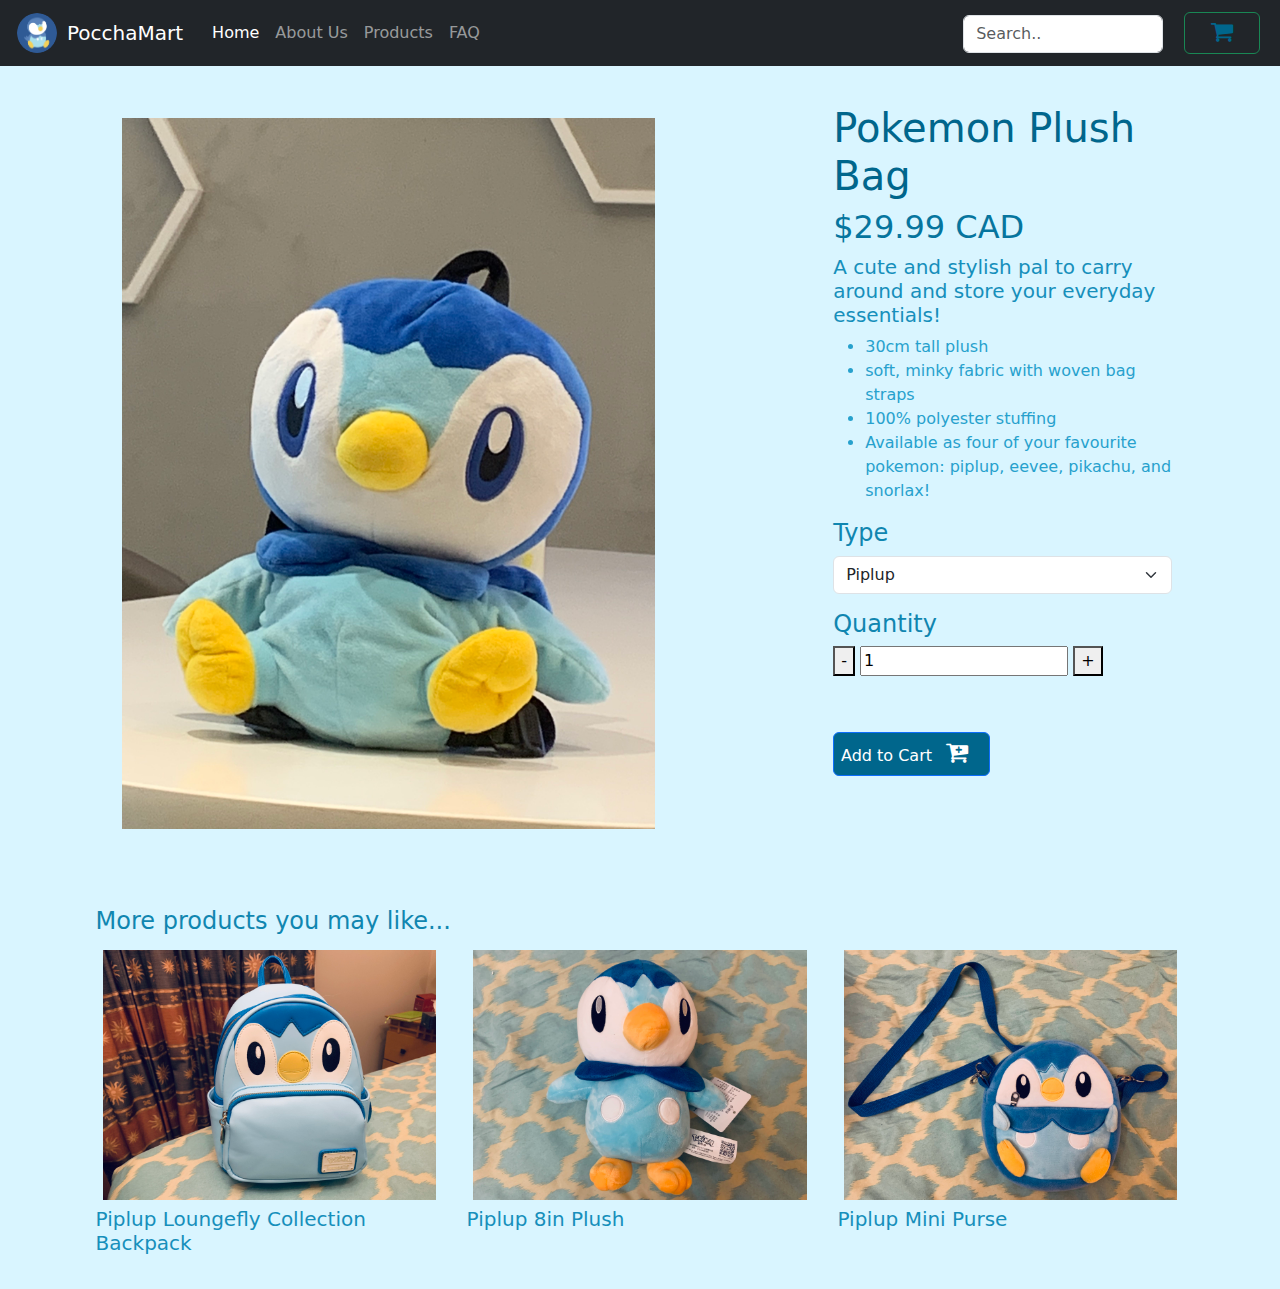
<file: index.html>
<!-- ITEC 3020 Assignment One -->
<!-- Name: Michelle Doky -->
<!-- Student Number: 217323395 -->

<!DOCTYPE html>
<html>
<head>

  <!-- Bootstrap CSS -->
  <link href="https://cdn.jsdelivr.net/npm/bootstrap@5.3.2/dist/css/bootstrap.min.css" rel="stylesheet">

  <!-- Bootstrap Javascript -->
  <script src="https://cdn.jsdelivr.net/npm/bootstrap@5.3.2/dist/js/bootstrap.bundle.min.js"></script>

  <!-- CSS Logos and Images (Awesome CSS) -->
  <link rel="stylesheet" href="https://cdnjs.cloudflare.com/ajax/libs/font-awesome/4.7.0/css/font-awesome.min.css">

<title>PocchaMart</title>

<style>
</style>

</head>


<body>

  <!-- NAVIGATION BAR -->

  <nav class="navbar navbar-expand-lg bg-dark navbar-dark" id="Navigation Bar">

    <div class="container-fluid">
      <!-- Links -->
      <img src="logo.png" alt="Avatar Logo" style="width:50px;padding:5px;" class="rounded-pill">
      <a class="navbar-brand" align="left" href="#" style="padding:5px;"> PocchaMart </a>
      <div class="collapse navbar-collapse">
      <ul class="navbar-nav">
        <li class="nav-item">
          <a class="nav-link active" href="#">Home</a>
        </li>
        <li class="nav-item">
          <a class="nav-link" href="#">About Us</a>
        </li>
        <li class="nav-item">
          <a class="nav-link" href="#">Products</a>
        </li>
        <li class="nav-item">
          <a class="nav-link" href="#">FAQ</a>
        </li>
      </ul>
      </div>


      <!--- Search bar and cart-->

      <div class="d-flex" style="padding-top:1px;">
              <div style="padding-right: 1vw;">
                <div class="dropdown">
                  <input type="text" class="form-control me-2" placeholder="Search.." style="width:200px;">
                  <div class="dropdown-content" style="z-index: 4;">
                  </div>
              </div>
            </div>
      </div>
      <button class="btn btn-outline-success me-2" ><i style="font-size:24px; width: 50px; color:#00668C;" alt="View Cart" class="fa">&#xf07a;</i></button>


  </nav>

<!-- MAIN PRODCUT CONTENT AND INFORMATION -->

  <div class="container" id="Content" style="padding:3%;">
    <div class="row">
      <div class="col-lg-8">
        <img src="piplup_bag.jpg" alt="Product Image - Piplup Plush Bag" style="width:80%;padding:2%">
      </div>
      <div class="col-lg-4">
        <!--Product Description START -->
        <div>
          <h1> Pokemon Plush Bag </h1>
          <h2> $29.99 CAD </h2>
          <h5> A cute and stylish pal to carry around and store your everyday essentials! </h5>
          <ul>
            <li> 30cm tall plush </li>
            <li> soft, minky fabric with woven bag straps </li>
            <li> 100% polyester stuffing </li>
            <li> Available as four of your favourite pokemon: piplup, eevee, pikachu, and snorlax! </li>
          </ul>
        </div>
        <!--Product Description END-->

        <form action="/action_page.php">

          <div class="mb-3 mt-3">
            <h4>Type</h4>
            <select class="form-select">
              <option>Piplup</option>
              <option>Eevee</option>
              <option>Pikachu</option>
              <option>Snorlax</option>
            </select>
          </div>
          <div class="mb-3">
            <div>
                 <label for="quantity"> <h4>Quantity</h4></label>
                 <div class="quantity-controls">
                     <button type="button" class="qty-minus alt-focus" aria-label="Reduce item quantity by one">-</button>
                     <input id="quantity" class="quantity-selector" value="1" min="1" type="text" name="quantity">
                     <button type="button" class="qty-plus alt-focus" aria-label="Increase item quantity by one">+</button>
                 </div>
              </div>
          </div>
          <div class="form-check mb-3">

          </div>

          <button type="submit" class="btn btn-primary" style="background-color:#00668C;padding:2%">Add to Cart<i style="font-size:24px; width: 50px; color:white;" class="fa">&#xf217;</i></button>
        </form>
      </div>
    </div>
  </div>

<!-- PRODUCT RECCOMENDATIONS -->

  <div class="container" id="Product Reccomendations" style="padding:2%;">
    <div class="row">
      <h4> More products you may like... </h4>
    <div>
    <div class="row">
      <div class="col-lg-4">
        <img src="piplup_loungfly_bag.jpg" alt="Product Image - Piplup Loungefly Bag" style="width:100%;padding:2%">
        <h5> Piplup Loungefly Collection Backpack </h5>
      </div>
      <div class="col-lg-4">
        <img src="piplup_plush.jpg" alt="Product Image - Piplup Plush" style="width:100%;padding:2%">
        <h5> Piplup 8in Plush </h5>
      </div>
      <div class="col-lg-4">
        <img src="piplup_minibag.jpg" alt="Product Image - Piplup Minibag" style="width:100%;padding:2%">
        <h5> Piplup Mini Purse </h5>
      </div>
    </div>
  <div>

</body>

<!-- CUSTOM CSS -->
<link href="michellestyle.css" rel="stylesheet">

</html>
</file>
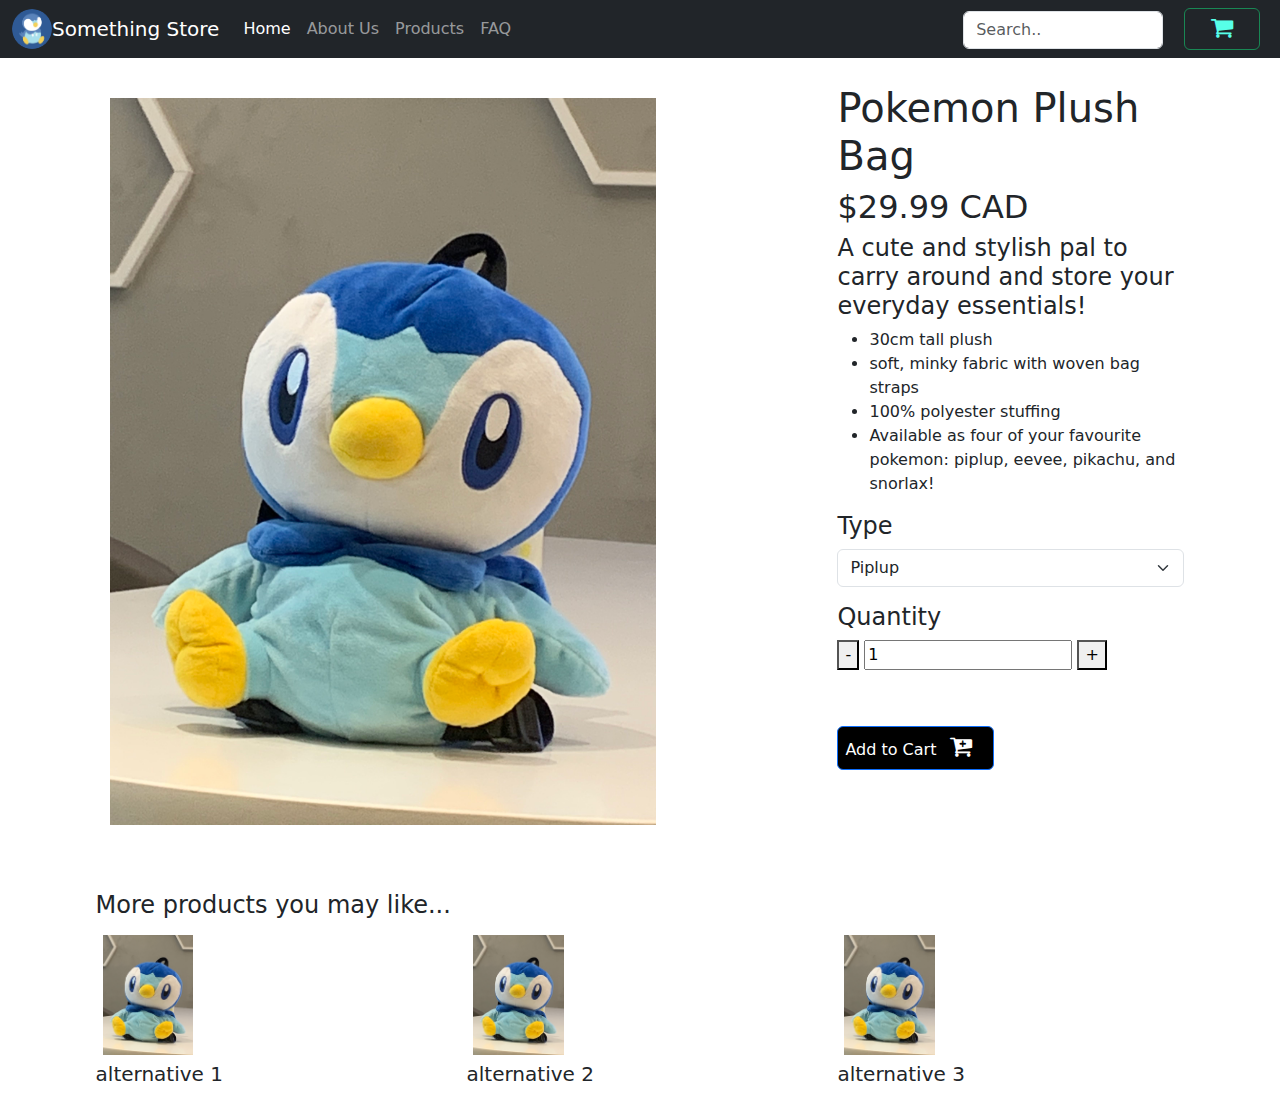
<file: STORE_WEBPAGE.html>
<!DOCTYPE html>
<html>
<head>

  <!-- Latest compiled and minified CSS -->
  <link href="https://cdn.jsdelivr.net/npm/bootstrap@5.3.2/dist/css/bootstrap.min.css" rel="stylesheet">

  <!-- Latest compiled JavaScript -->
  <script src="https://cdn.jsdelivr.net/npm/bootstrap@5.3.2/dist/js/bootstrap.bundle.min.js"></script>

  <!-- CSS Logos and Images -->
  <link rel="stylesheet" href="https://cdnjs.cloudflare.com/ajax/libs/font-awesome/4.7.0/css/font-awesome.min.css">

<title>Store</title>

<style>
</style>

</head>


<body>

  <!-- A grey horizontal navbar that becomes vertical on small screens -->
  <nav class="navbar navbar-expand-lg bg-dark navbar-dark">

    <div class="container-fluid">
      <!-- Links -->
      <img src="logo.png" alt="Avatar Logo" style="width:40px;" class="rounded-pill">
      <a class="navbar-brand" align="left" href="#"> Something Store </a>
      <div class="collapse navbar-collapse">
      <ul class="navbar-nav">
        <li class="nav-item">
          <a class="nav-link active" href="#">Home</a>
        </li>
        <li class="nav-item">
          <a class="nav-link" href="#">About Us</a>
        </li>
        <li class="nav-item">
          <a class="nav-link" href="#">Products</a>
        </li>
        <li class="nav-item">
          <a class="nav-link" href="#">FAQ</a>
        </li>
      </ul>
      </div>


      <!--- Search bar and cart-->

      <div class="d-flex" style="padding-top:1px;">
              <div style="padding-right: 1vw;">
                <div class="dropdown">
                  <input type="text" class="form-control me-2" placeholder="Search.." style="width:200px;">
                  <div class="dropdown-content" style="z-index: 4;">
                      <!--Insert recommendations and suggestion elements here using ajax -->
                  </div>
              </div>
            </div>
      </div>
      <button class="btn btn-outline-success me-2" ><i style="font-size:24px; width: 50px; color:#57FFE8;" class="fa">&#xf07a;</i></button>


  </nav>


  <div class="container" id="Content" style="padding:2%;">
    <div class="row">
      <div class="col-lg-8">
        <img src="piplup_bag.jpg" alt="Product Image" style="width:80%;padding:2%">
      </div>
      <div class="col-lg-4">
        <!--Product Description START -->
        <div>
          <h1> Pokemon Plush Bag </h1>
          <h2> $29.99 CAD </h2>
          <h4> A cute and stylish pal to carry around and store your everyday essentials! </h4>
          <ul>
            <li> 30cm tall plush </li>
            <li> soft, minky fabric with woven bag straps </li>
            <li> 100% polyester stuffing </li>
            <li> Available as four of your favourite pokemon: piplup, eevee, pikachu, and snorlax! </li>
          </ul>
        </div>
        <!--Product Description END-->

        <form action="/action_page.php">

          <div class="mb-3 mt-3">
            <h4>Type</h4>
            <select class="form-select">
              <option>Piplup</option>
              <option>Eevee</option>
              <option>Pikachu</option>
              <option>Snorlax</option>
            </select>
          </div>
          <div class="mb-3">
            <div>
                 <label for="quantity"> <h4>Quantity</h4></label>
                 <div class="quantity-controls">
                     <button type="button" class="qty-minus alt-focus" aria-label="Reduce item quantity by one">-</button>
                     <input id="quantity" class="quantity-selector" value="1" min="1" type="text" name="quantity">
                     <button type="button" class="qty-plus alt-focus" aria-label="Increase item quantity by one">+</button>
                 </div>
              </div>
          </div>
          <div class="form-check mb-3">

          </div>

          <button type="submit" class="btn btn-primary" style="background-color:black;padding:2%">Add to Cart<i style="font-size:24px; width: 50px; color:white;" class="fa">&#xf217;</i></button>
        </form>
      </div>
    </div>
  </div>

  <div class="container" id="Product Reccomendations" style="padding:2%;">
    <div class="row">
      <h4> More products you may like... </h4>
    <div>
    <div class="row">
      <div class="col-lg-4">
        <img src="piplup_bag.jpg" alt="Product Image" style="width:30%;padding:2%">
        <h5> alternative 1 </h5>
      </div>
      <div class="col-lg-4">
        <img src="piplup_bag.jpg" alt="Product Image" style="width:30%;padding:2%">
        <h5> alternative 2 </h5>
      </div>
      <div class="col-lg-4">
        <img src="piplup_bag.jpg" alt="Product Image" style="width:30%;padding:2%">
        <h5> alternative 3 </h5>
      </div>
    </div>
  <div>

</body>
</html>
</file>
<file: michellestyle.css>
body {
  background-color: #D9F5FF;
  color:#27A1CD;
}
h1{
  color: #00668C;
}
h2{
  color: #06759E;
}
h3{
  color: #0B7BA4;
}
h4{
  color: #1086B0;
}
h5{
  color: #168FBB;
}
</file>
